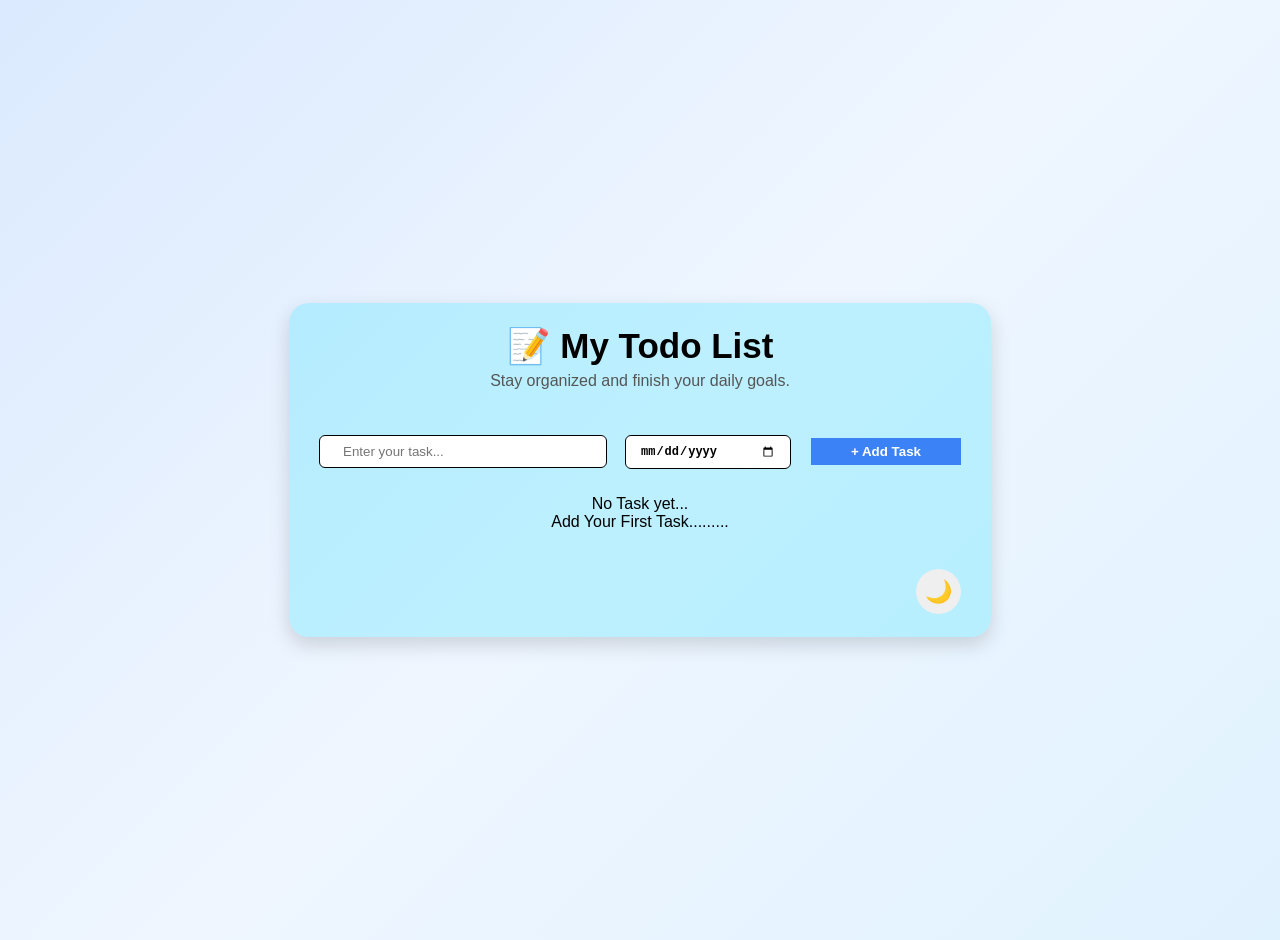
<file: todoapp.html>
<!DOCTYPE html>
<html lang="en">

<head>
    <meta charset="UTF-8">
    <meta name="viewport" content="width=device-width, initial-scale=1.0">
    <title>Add your Daily task here</title>
    <link rel="stylesheet" href="todoapp.css">
    <link rel="stylesheet" href="https://fonts.googleapis.com/css2?family=Material+Symbols+Outlined" />
</head>

<body>
    <div class="container">

        <h1>📝 My Todo List</h1>
        <p class="subtitle">
            Stay organized and finish your daily goals.
        </p>
        <div class="input">
            <input type="text" placeholder="Enter your task..." class="add-task">

            <input type="date" class="due-date date" min="1900-01-01" max="9999-12-31">

            <button class="add">
                + Add Task
            </button>
        </div>
        <div class="finished">
            <input type="checkbox" id="showPending" class="showPending-check">
            <label for="showPending">Show Unfinished Tasks</label>
            <input type="text" placeholder="🔍 Search Task..." class="search">

        </div>
        <div class="no"></div>

        <div class="task">
            <!-- <ul>
                <li> <input type="checkbox" name="" id="">
                    <label for="task">${}</label>
                    <div class="text">Task</div>

                    <div class="action">
                        <button class="edit"><span class="material-symbols-outlined">
                                edit
                            </span></button>
                        <button class="delete"><span class="material-symbols-outlined">
                                delete
                            </span></button>
                    </div>
                </li>
                
            </ul> -->
        </div>

        <div class="progress-container">
            <div class="progress-info">
                <span>Progress</span>
                <span class="progress-text">0%</span>
            </div>

            <div class="progress-bar">
                <div class="progress-fill"></div>

            </div>
            <div class="ratio"></div>

        </div>
        <div class="alldelete">
            <button class="deleteAllTask">
                🗑 Delete All
            </button>

        </div>
        <div class="first-task">No Task yet... <br></Yet>Add Your First Task.........</div>

        <footer class="footer">
            <div class="unfinished-task"></div>
            <div class="total-task"></div>
            <div class="finished-task"></div>

        </footer>
        <!-- Dark Mode -->
        <div class="theme">
            <button id="darkModeBtn">
                🌙
            </button>
        </div>
    </div>

    <script src="todoapp.js"></script>
</body>

</html>
</file>
<file: todoapp.css>
* {
    padding: 0px;
    margin: 0px;
}

.material-symbols-outlined {
    font-variation-settings:
        'FILL' 0,
        'wght' 400,
        'GRAD' 0,
        'opsz' 23;
    vertical-align: middle;
}

.check {
    width: 18px;
    height: 18px;
}

::-webkit-scrollbar {
    width: 3px;
}


::-webkit-scrollbar-track {
    box-shadow: inset 0 0 5px grey;
    border-radius: 10px;
}

::-webkit-scrollbar-thumb {
    background: rgba(17, 12, 12, 0.437);
    border-radius: 10px;
}

body {
    min-height: 100vh;
    display: flex;
    justify-content: center;
    align-items: center;
    padding: 20px;
    background: linear-gradient(135deg, #dbeafe, #eff6ff, #e0f2fe);
    font-family: Arial, Helvetica, sans-serif;
}

.container {
    display: flex;
    flex-direction: column;
    justify-content: center;
    text-align: center;
    background-color: rgba(0, 217, 255, 0.21);
    padding: 23px 30px;
    border-radius: 20px;
    box-shadow: 0 8px 20px rgba(0, 0, 0, .15);

}

h1 {
    font-size: 35px;
    margin-bottom: 5px;
}

.subtitle {
    color: #555;
    margin-bottom: 18px;
}

.input {
    display: grid;
    grid-template-columns: 1fr 180px 150px;
    gap: 12px;
    margin: 20px 0;
    align-items: center;
}

button {
    cursor: pointer;
    transition: .25s;
    font-weight: 600;

}

button:hover {
    transform: translateY(-2px);
}

.add-task {
    width: 240px;
    padding: 8px 23px;
    border-radius: 6px;
    border: 1px solid black;
    flex: 1;
    max-width: 400px;
}

.add-task:focus {
    outline: none;
    border: 2px solid #2196f3;

}
.date{
    padding: 8px 14px;
    border-radius: 6px;
    border: 1px solid black;
    flex: 1;
    max-width: 400px;
}
.date:focus {
    outline: none;
    border: 2px solid #2196f3;

}
.add {
    padding: 6px 2px;
    background: #3b82f6;
    color: white;
    border: none;
}

.add:hover {
    cursor: pointer;
    transform: scale(1.05);
}


.finished {
    display: flex;
    justify-content: center;
    gap: 10px;
    font-size: 16px;
}

.showPending-check {
    width: 18px;
    height: 18px;
}

.completed {
    text-decoration: line-through;
    opacity: .6;
}

.search {
    /* width: 136px;
    padding: 4px 5px; */
    margin: 7px 8px 0px 9px;
    border-radius: 10px;
    border: none;
    
    width:92%;
    padding:8px 12px;

}

.task {
    max-height: 37vh;
    float: left;
    width: 642px;
    overflow: auto;
}

ul {
    list-style: none;
}

ul li {
    background-color: rgba(105, 162, 191, 0.571);
    padding: 10px 8px;
    display: flex;
    justify-content: space-between;
    align-items: center;
    margin: 10px;
    border-radius: 6px;
}

li {
    animation: fade .3s ease;
}

.text {

    flex: 1;
    min-width: 0;

    text-align: left;
    word-break: break-word;
    overflow-wrap: anywhere;
    margin-left: 8px;
    font-size: 17px;
}

.status {
    margin-top: 5px;
    font-size: 13px;
    font-weight: 600;
}

.no-date-status {
    color: gray;
}

.completed-status {
    color: #14d66e;
}

.overdue-status {
    color: red;

}

.today-status {
    color: rgb(255, 255, 0);
}

.tomorrow-status {
    color: #0099ff;
}

.future-status {
    color: purple;
}

.due-date {
    font-size: 12px;
    font-weight: 600;
   margin: 7px 8px 6px 6px;
}
.status{
       margin: 4px 0px 8px 0px
}

.edit {
    padding: 8px 10px;
    border-radius: 6px;
    border: 1px solid black;
    background-color: rgba(202, 64, 170, 0.804);
}

.delete {
    padding: 8px 10px;
    border-radius: 6px;
    border: 1px solid black;
    background-color: rgba(255, 13, 0, 0.484);
}

.delete:hover {
    cursor: pointer;
    transform: scale(1.05);
}

.edit:hover {
    cursor: pointer;
    transform: scale(1.05);
}

.add,
.edit,
.delete {
    transition: 0.3s;
}

.progress-bar {
    width: 100%;
    height: 10px;
    background: #ddd;
    border-radius: 20px;
    overflow: hidden;
    margin: 10px 0;
}

.progress-fill {
    height: 100%;
    width: 0;
    background: linear-gradient(90deg, #22c55e, #16a34a);
    transition: .4s;
}

.action {
    display: flex;
    gap: 8px;
    justify-content: flex-end;


}

.alldelete {
    display: flex;
    justify-content: center;
    align-items: center;
    font-size: 16px;

}

.deleteAllTask {
    padding: 6px 10px;
    border-radius: 12px;
    background-color: crimson;
    font-weight: 700;
    color: white;
    border: none;
}

.footer {
    display: flex;
    gap: 23px;
    margin: 28px 0px 10px 0px;
    justify-content: center;
}



/* ===========================
        DARK MODE
=========================== */
.theme {
    display: flex;
    justify-content: end;
}

body.dark {
    background: #0f172a;
    color: #f1f5f9;
}

body.dark .container {

    background: #111827;

}

/* Inputs */

body.dark input[type="text"],
body.dark input[type="date"] {

    background: #334155;
    color: white;
    border: 1px solid #475569;
}

body.dark input::placeholder {
    color: #cbd5e1;
}

/* Buttons */

body.dark button {

    background: #2563eb;
    color: white;
}

body.dark button:hover {

    background: #1d4ed8;
}

/* Task Card */
body.dark ul li {

    background: #1f2937;

}

/* Completed */

body.dark .completed {

    color: #94a3b8;
    text-decoration: line-through;
}

body.dark .progress-bar {

    background: #374151;

}

/* Due Date */

body.dark .due-date {

    color: #cbd5e1;
}

/* Status */

body.dark .completed-status {

    color: #22c55e;
    font-weight: 600;
}

body.dark .overdue-status {

    color: #ef4444;
    font-weight: 600;
}

body.dark .today-status {

    color: #facc15;
    font-weight: 600;
}

body.dark .tomorrow-status {

    color: #38bdf8;
    font-weight: 600;
}

body.dark .future-status {

    color: #a855f7;
    font-weight: 600;
}

body.dark .no-date-status {

    color: #94a3b8;
}

/* Delete Button */

body.dark .delete {

    color: #ef4444;
}

/* Edit Button */

body.dark .edit {

    color: #38bdf8;
}

/* Search */

body.dark .search {

    background: #334155;
    color: white;
}

/* Empty Message */

body.dark .first-task {

    color: #cbd5e1;
}

body.dark .no {

    color: #ef4444;
}

/* Footer */

body.dark .footer {

    color: #cbd5e1;
}

.theme-toggle button {
    width: 45px;
    height: 45px;
    border-radius: 50%;
    border: none;
    cursor: pointer;
    font-size: 20px;
}

#darkModeBtn {
    width: 45px;
    height: 45px;
    border: none;
    border-radius: 50%;
    cursor: pointer;
    font-size: 22px;
}

.progress-container {
    margin: 15px 0px;
}

@keyframes fade {
    from {
        opacity: 0;
        transform: translateY(-10px);
    }

    to {
        opacity: 1;
        transform: translateY(0);
    }
}

@media(max-width:700px) {

    .container {
        padding: 20px;
    }

   .input {
       display: flex;
       flex-direction: column;
       align-items: center;
       
    }

    .add-task {
        width: 91%;
        max-width: none;
        padding: 8px 23px;
        font-size: 16px;
    }

    .task {
        width: 100%;
    }

    .action {
        display: flex;
        gap: 8px;
        justify-content: flex-end;
        flex-direction: column;
        align-items: center;
    }
    .date{
        width: 92%;
    }
    .add{
        width: 100%;
    }
}

/* =========================
   Large Phone
========================= */
@media (max-width: 576px) {
    .container {
        padding: 20px;
    }

    .input {
       display: flex;
       flex-direction: column;
       align-items: center;
       
    }

    .add-task {
        width: 90%;
        max-width: none;
        padding: 8px 23px;
        font-size: 16px;
    }

    .task {
        width: 100%;
    }

    .action {
        display: flex;
        gap: 8px;
        justify-content: flex-end;
        flex-direction: column;
        align-items: center;
    }

    h1 {
        font-size: 30px;
    }

    .subtitle {
        font-size: 15px;
    }

    .text {
        font-size: 15px;
    }

    .footer {
        flex-wrap: wrap;
        gap: 12px;
    }
   .date{
        width: 92%;
    }
    .add{
        width: 100%;
    }
}


/* =========================
   Medium Phone
========================= */
@media (max-width: 480px) {
    .container {
        padding: 15px;
    }

   .input {
       display: flex;
       flex-direction: column;
       align-items: center;
       
    }

    .task {
        width: 100%;
    }

    .add-task {
        width: 86%;
        max-width: none;
        padding: 8px 23px;
        font-size: 16px;
    }

    .action {
        display: flex;
        gap: 8px;
        justify-content: flex-end;
        flex-direction: column;
        align-items: center;
    }

    .search {
        width: 84%;
        text-align: center;
    }
    .date{
        width: 92%;
    }
    .add{
        width: 100%;
    }

}

/* =========================
   Small Phone
========================= */
@media (max-width: 375px) {
    h1 {
        font-size: 26px;
    }

    .input {
       display: flex;
       flex-direction: column;
       align-items: center;
       
    }

    .add-task {
        width: 84%;
        max-width: none;
        padding: 8px 23px;
        font-size: 16px;
        align-items: center;
    }

    .subtitle {
        font-size: 14px;
    }

    .text {
        font-size: 14px;
    }

    .status {
        font-size: 11px;
    }

    .footer {
        font-size: 14px;
    }

    .action {
        display: flex;
        gap: 8px;
        justify-content: flex-end;
        flex-direction: column;
        align-items: center;
    }

    .search {
        width: 84%;
        text-align: center;
    }
    .date{
        width: 92%;
    }
    .add{
        width: 100%;
    }
}

/* =========================
   Extra Small Phone
========================= */
@media (max-width: 340px) {
    .container {
        padding: 12px;
    }

    .action {
        display: flex;
        gap: 8px;
        justify-content: flex-end;
        flex-direction: column;
        align-items: center;
    }

    .add-task {
        width: 81%;
        max-width: none;
        padding: 8px 23px;
        font-size: 16px;
    }

    .input {
       display: flex;
       flex-direction: column;
       align-items: center;
       
    }

    h1 {
        font-size: 22px;
    }

    .text {
        font-size: 13px;
    }

    .edit,
    .delete {
        padding: 5px;
    }

    .material-symbols-outlined {
        font-size: 18px;
    }

    #darkModeBtn {
        width: 38px;
        height: 38px;
        font-size: 18px;
    }

    .search {
        width: 84%;
        text-align: center;
    }
    .date{
        width: 92%;
    }
    .add{
        width: 100%;
    }


}
</file>
